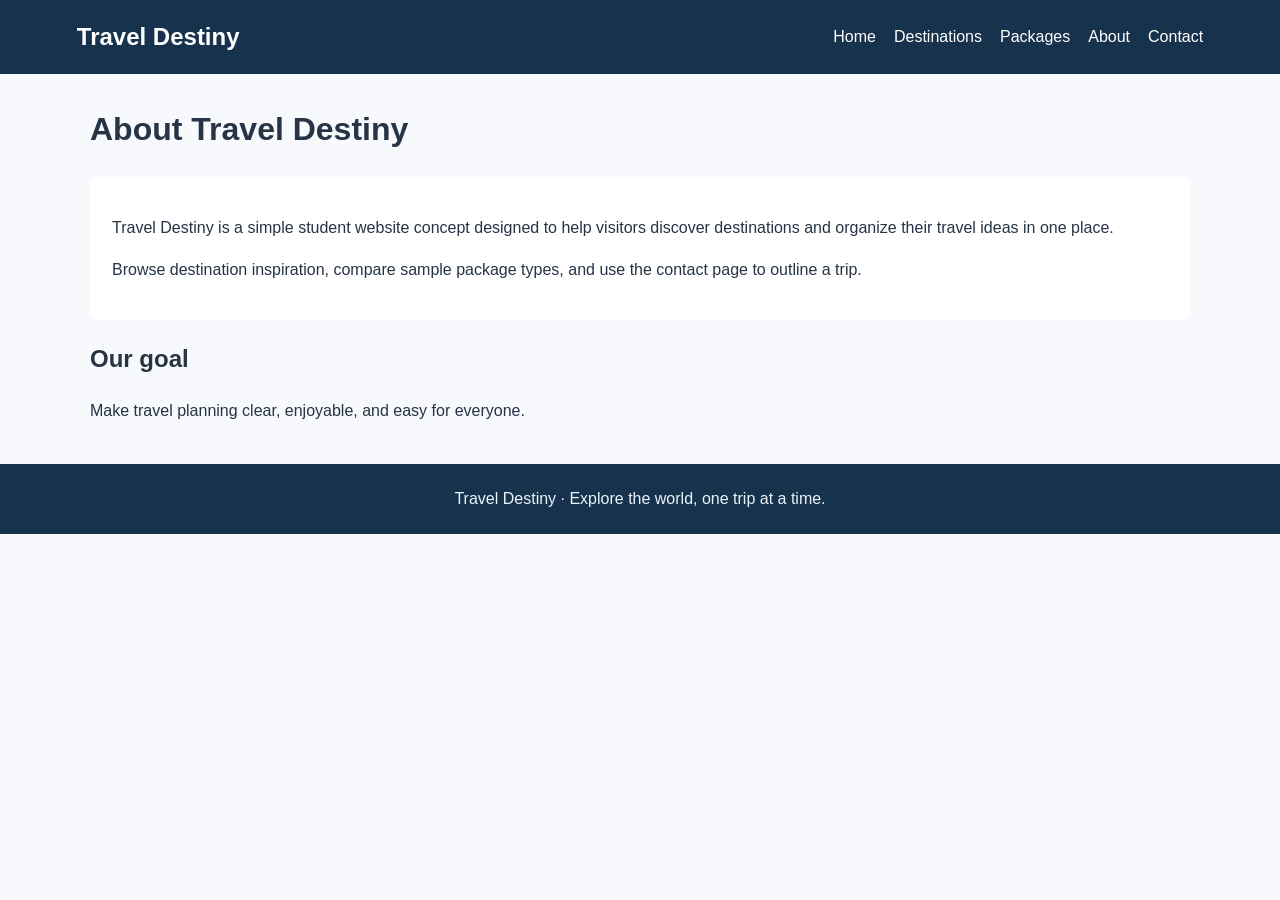
<file: about.html>
<!DOCTYPE html><html lang="en"><head><meta charset="UTF-8"><meta name="viewport" content="width=device-width, initial-scale=1.0"><title>About | Travel Destiny</title><link rel="stylesheet" href="style.css"></head><body><header><a class="logo" href="index.html">Travel Destiny</a><nav><a href="index.html">Home</a><a href="destinations.html">Destinations</a><a href="packages.html">Packages</a><a href="about.html">About</a><a href="contact.html">Contact</a></nav></header><main class="wrap"><h1>About Travel Destiny</h1><div class="panel"><p>Travel Destiny is a simple student website concept designed to help visitors discover destinations and organize their travel ideas in one place.</p><p>Browse destination inspiration, compare sample package types, and use the contact page to outline a trip.</p></div><h2>Our goal</h2><p>Make travel planning clear, enjoyable, and easy for everyone.</p></main><footer>Travel Destiny · Explore the world, one trip at a time.</footer></body></html>
</file>
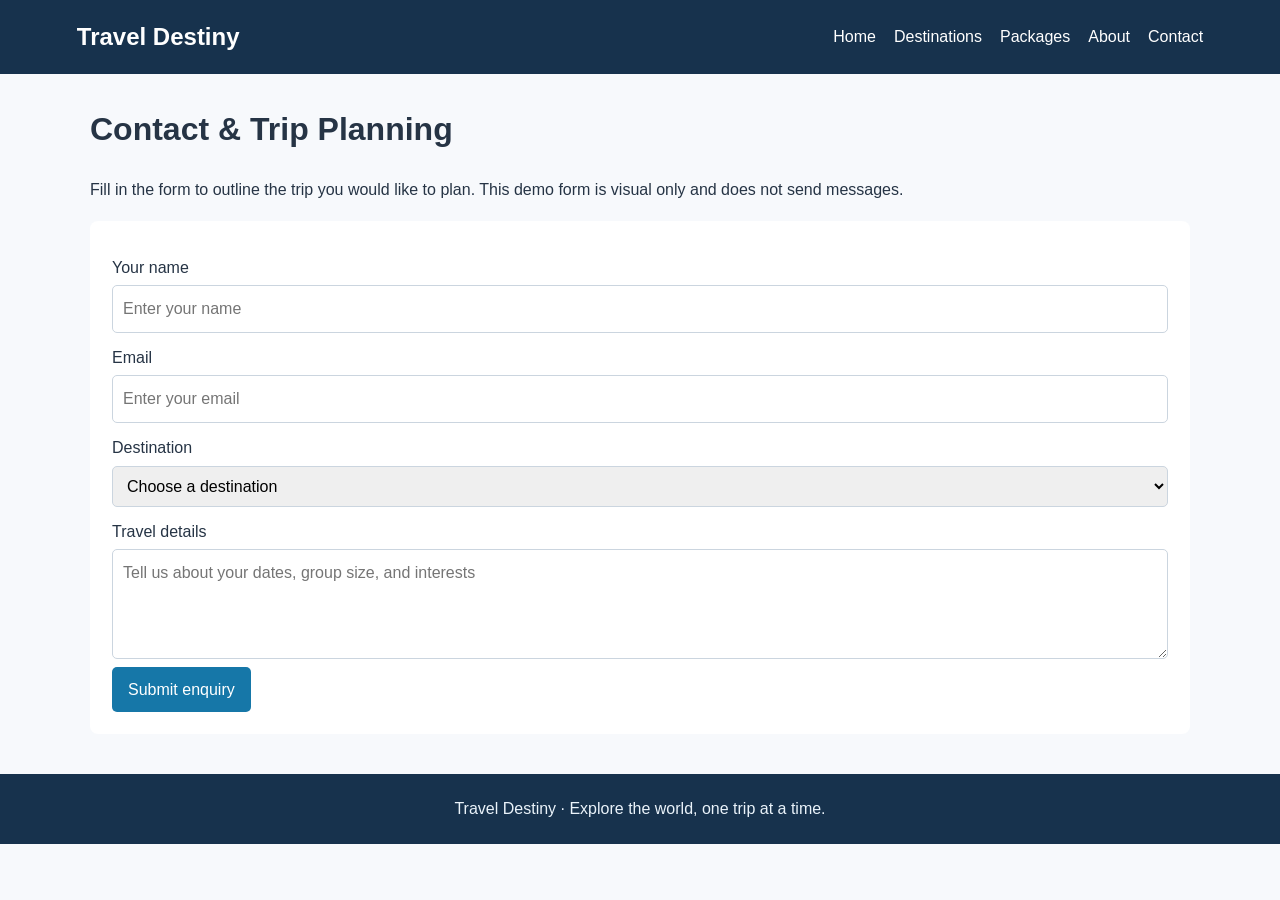
<file: contact.html>
<!DOCTYPE html><html lang="en"><head><meta charset="UTF-8"><meta name="viewport" content="width=device-width, initial-scale=1.0"><title>Contact | Travel Destiny</title><link rel="stylesheet" href="style.css"></head><body><header><a class="logo" href="index.html">Travel Destiny</a><nav><a href="index.html">Home</a><a href="destinations.html">Destinations</a><a href="packages.html">Packages</a><a href="about.html">About</a><a href="contact.html">Contact</a></nav></header><main class="wrap"><h1>Contact & Trip Planning</h1><p>Fill in the form to outline the trip you would like to plan. This demo form is visual only and does not send messages.</p><form class="panel" action="contact.html" method="get"><label>Your name</label><input type="text" placeholder="Enter your name"><label>Email</label><input type="email" placeholder="Enter your email"><label>Destination</label><select><option>Choose a destination</option><option>Hunza Valley</option><option>Skardu</option><option>Swat Valley</option><option>Istanbul</option><option>Dubai</option><option>London</option></select><label>Travel details</label><textarea placeholder="Tell us about your dates, group size, and interests"></textarea><button type="submit">Submit enquiry</button></form></main><footer>Travel Destiny · Explore the world, one trip at a time.</footer></body></html>
</file>
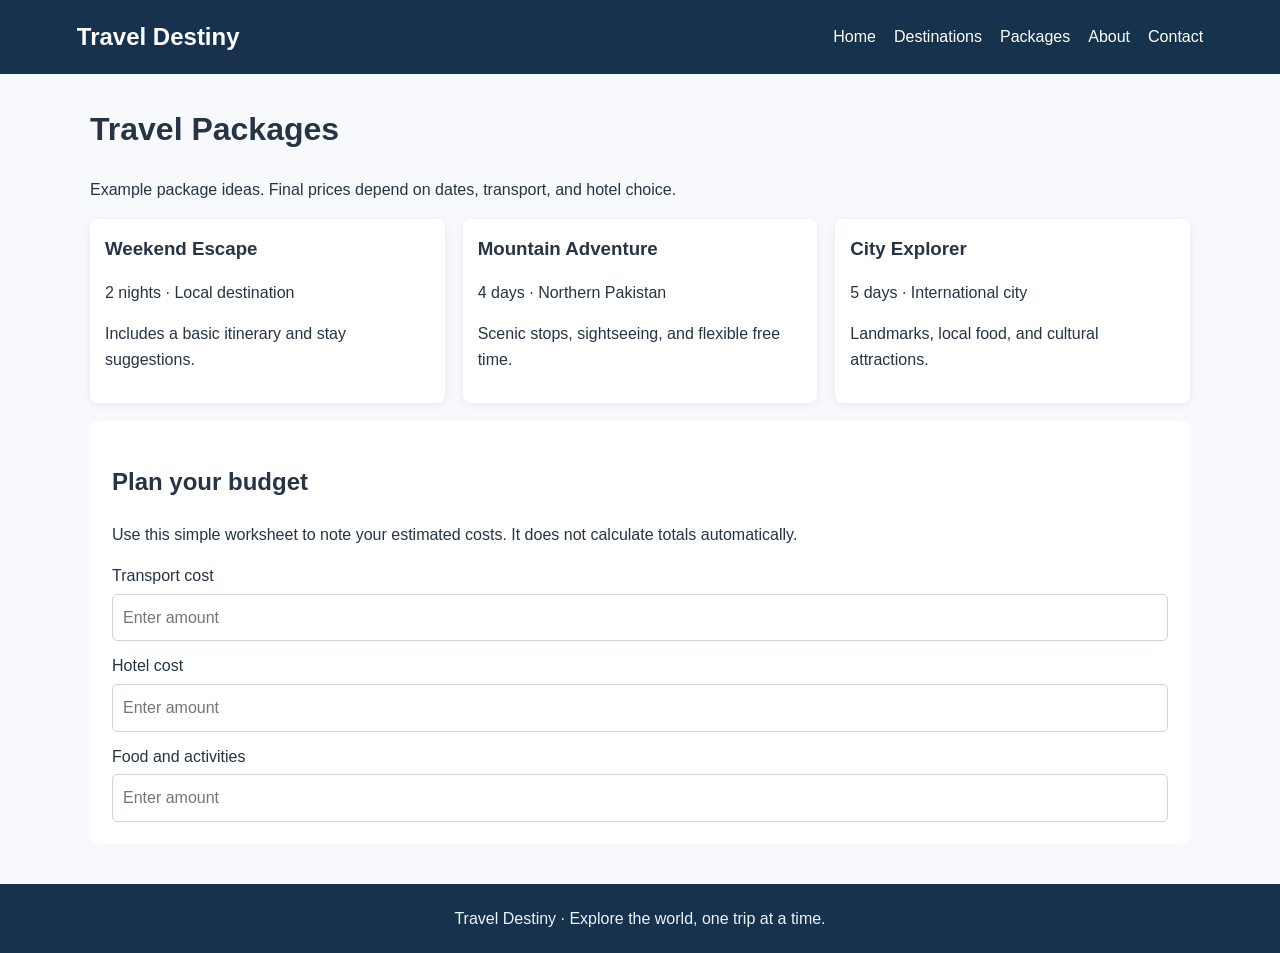
<file: packages.html>
<!DOCTYPE html><html lang="en"><head><meta charset="UTF-8"><meta name="viewport" content="width=device-width, initial-scale=1.0"><title>Packages | Travel Destiny</title><link rel="stylesheet" href="style.css"></head><body><header><a class="logo" href="index.html">Travel Destiny</a><nav><a href="index.html">Home</a><a href="destinations.html">Destinations</a><a href="packages.html">Packages</a><a href="about.html">About</a><a href="contact.html">Contact</a></nav></header><main class="wrap"><h1>Travel Packages</h1><p>Example package ideas. Final prices depend on dates, transport, and hotel choice.</p><section class="grid"><article class="card"><div><h3>Weekend Escape</h3><p>2 nights · Local destination</p><p>Includes a basic itinerary and stay suggestions.</p></div></article><article class="card"><div><h3>Mountain Adventure</h3><p>4 days · Northern Pakistan</p><p>Scenic stops, sightseeing, and flexible free time.</p></div></article><article class="card"><div><h3>City Explorer</h3><p>5 days · International city</p><p>Landmarks, local food, and cultural attractions.</p></div></article></section><div class="panel"><h2>Plan your budget</h2><p>Use this simple worksheet to note your estimated costs. It does not calculate totals automatically.</p><label>Transport cost</label><input type="number" placeholder="Enter amount"><label>Hotel cost</label><input type="number" placeholder="Enter amount"><label>Food and activities</label><input type="number" placeholder="Enter amount"></div></main><footer>Travel Destiny · Explore the world, one trip at a time.</footer></body></html>
</file>
<file: style.css>
*{box-sizing:border-box}body{margin:0;font-family:Arial,sans-serif;background:#f7f9fc;color:#263445;line-height:1.6}header{background:#17324d;color:#fff;padding:18px 6%;display:flex;justify-content:space-between;align-items:center;flex-wrap:wrap}.logo{font-size:24px;font-weight:bold;color:white;text-decoration:none}nav{display:flex;gap:18px;flex-wrap:wrap}nav a{color:white;text-decoration:none}nav a:hover{text-decoration:underline}.wrap{width:90%;max-width:1100px;margin:30px auto}.hero{padding:70px 35px;color:white;border-radius:10px;background:linear-gradient(#0006,#0006),url('https://images.unsplash.com/photo-1464822759023-fed622ff2c3b?auto=format&fit=crop&w=1500&q=85') center/cover}.hero h1{font-size:42px;line-height:1.15;margin:0 0 12px}.hero p{max-width:600px}.btn{display:inline-block;background:#1677a8;color:white;padding:10px 16px;border-radius:5px;text-decoration:none;margin-top:10px}.section-title{margin:30px 0 15px}.grid{display:grid;grid-template-columns:repeat(auto-fit,minmax(220px,1fr));gap:18px}.card{background:white;border-radius:8px;overflow:hidden;box-shadow:0 2px 9px #172b3a12}.card img{display:block;width:100%;height:170px;object-fit:cover}.card div{padding:15px}.card h3{margin:0 0 6px}.card a{color:#1677a8;text-decoration:none;font-weight:bold}.panel{background:white;padding:22px;border-radius:8px;margin:18px 0}label{display:block;margin:12px 0 5px}input,textarea,select{width:100%;padding:10px;border:1px solid #cbd5df;border-radius:5px;font:inherit}textarea{min-height:110px}button{border:0;border-radius:5px;background:#1677a8;color:white;padding:10px 16px;font:inherit}footer{background:#17324d;color:#eaf3fa;padding:22px 6%;text-align:center;margin-top:40px}small{color:#667789}@media(max-width:600px){header{align-items:flex-start;gap:10px}.hero{padding:45px 22px}.hero h1{font-size:32px}}
</file>
